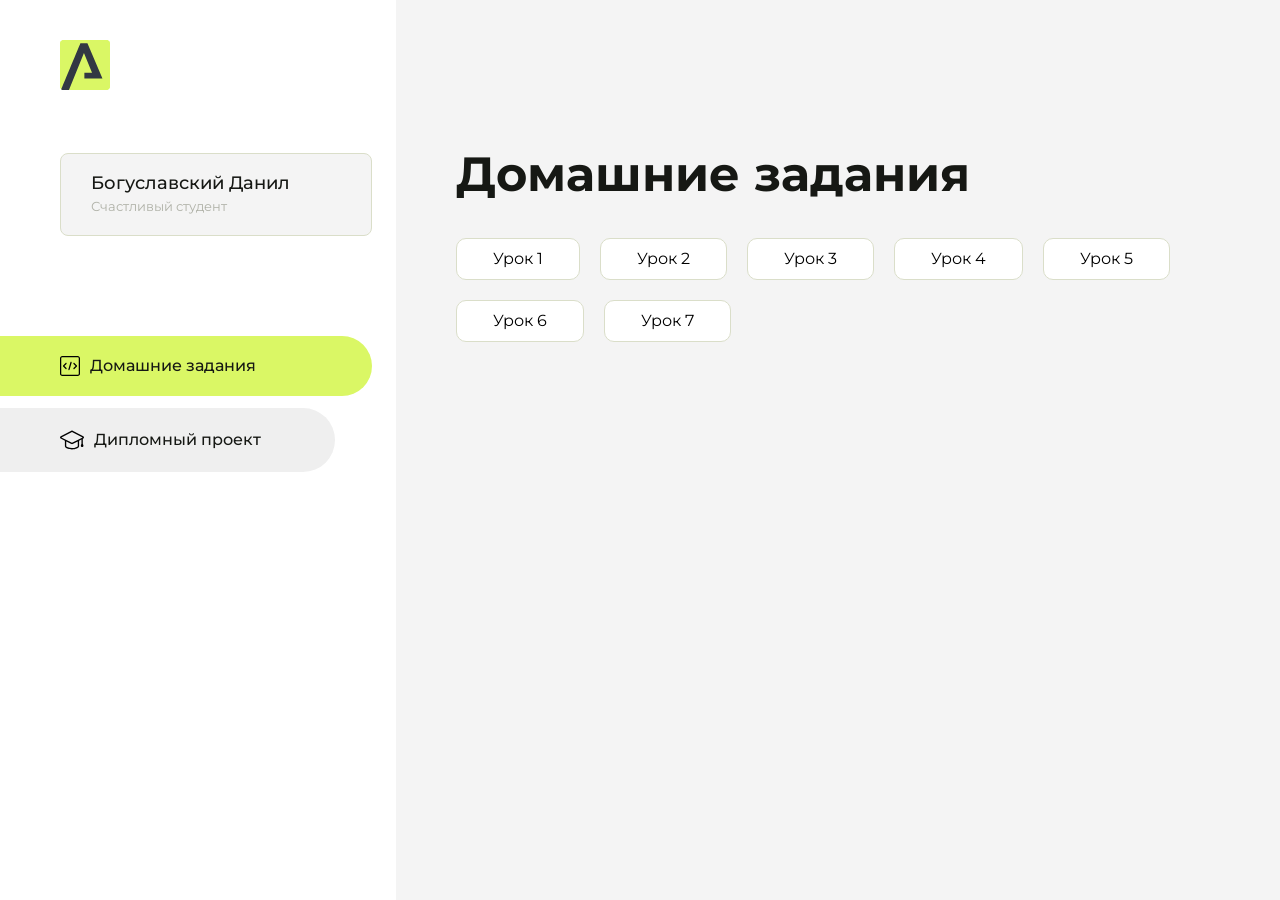
<file: index.html>
<!DOCTYPE html>
<html lang="en">
<head>
    <meta charset="UTF-8">
    <meta name="viewport" content="width=device-width, initial-scale=1.0">
    <title>Домашняя работа</title>
    <link rel="shortcut icon" href="src/logo.ico" type="image/x-icon">
    <link rel="preconnect" href="https://fonts.googleapis.com">
    <link rel="preconnect" href="https://fonts.gstatic.com" crossorigin>
    <link href="https://fonts.googleapis.com/css2?family=Montserrat:wght@400;500;700&family=Rubik:wght@500&display=swap"
          rel="stylesheet">
    <link rel="stylesheet" href="src/style.css">
</head>
<body id="body">
<div class="overlay" id="overlay"></div>
<div class="layout">
    <div class="burger" id="burger">
        <svg viewBox="0 0 24 24" fill="none" xmlns="http://www.w3.org/2000/svg">
            <g id="SVGRepo_bgCarrier" stroke-width="0"></g>
            <g id="SVGRepo_tracerCarrier" stroke-linecap="round" stroke-linejoin="round"></g>
            <g id="SVGRepo_iconCarrier">
                <path d="M4 18L20 18" stroke="#DAF765" stroke-width="2" stroke-linecap="round"></path>
                <path d="M4 12L20 12" stroke="#DAF765" stroke-width="2" stroke-linecap="round"></path>
                <path d="M4 6L20 6" stroke="#DAF765" stroke-width="2" stroke-linecap="round"></path>
            </g>
        </svg>
    </div>
    <aside class="sidebar" id="sidebar">
        <div class="sidebar__inner">
            <div class="logo">
                <svg width="50" height="50" viewBox="0 0 50 50" fill="none" xmlns="http://www.w3.org/2000/svg">
                    <g clip-path="url(#clip0_513_74730)">
                        <path d="M46.17 -0.257004H3.83C1.57281 -0.257004 -0.257 1.57281 -0.257 3.83V46.17C-0.257 48.4272 1.57281 50.257 3.83 50.257H46.17C48.4272 50.257 50.257 48.4272 50.257 46.17V3.83C50.257 1.57281 48.4272 -0.257004 46.17 -0.257004Z"
                              fill="#DAF765"/>
                        <path d="M24.375 38.4H42.461L27.441 3.1585H20.4355C20.4355 3.1585 6.7895 35.881 1.1945 49.294C2.015 50.0275 3.0945 50.257 3.6945 50.257H8.8445L23.954 13.07L32.0465 32.8285H24.375V38.4Z"
                              fill="#323843"/>
                    </g>
                    <defs>
                        <clipPath id="clip0_513_74730">
                            <rect width="50" height="50" fill="white"/>
                        </clipPath>
                    </defs>
                </svg>
            </div>
            <div class="sidebar__user">
                <div class="sidebar__name">Богуславский Данил</div>
                <div class="sidebar__text">Счастливый студент</div>
            </div>
            <div class="sidebar__tabs">
                <div class="sidebar__item">
                    <button class="sidebar__button active" id="tasks">
                        <svg xmlns="http://www.w3.org/2000/svg" width="20" height="20" viewBox="0 0 20 20" fill="none">
                            <g clip-path="url(#clip0_704_74543)">
                                <path d="M17.7083 20H2.29167C1.0275 20 0 18.9725 0 17.7083V2.29167C0 1.0275 1.0275 0 2.29167 0H17.7083C18.9725 0 20 1.0275 20 2.29167V17.7083C20 18.9725 18.9725 20 17.7083 20ZM2.29167 1.25C1.7175 1.25 1.25 1.7175 1.25 2.29167V17.7083C1.25 18.2825 1.7175 18.75 2.29167 18.75H17.7083C18.2825 18.75 18.75 18.2825 18.75 17.7083V2.29167C18.75 1.7175 18.2825 1.25 17.7083 1.25H2.29167Z"
                                      fill="black"/>
                                <path d="M6.04167 13.125C5.88167 13.125 5.72167 13.0642 5.6 12.9417L3.1 10.4417C2.85583 10.1975 2.85583 9.80167 3.1 9.5575L5.6 7.0575C5.84417 6.81333 6.24 6.81333 6.48417 7.0575C6.72833 7.30167 6.72833 7.6975 6.48417 7.94167L4.42583 10L6.48417 12.0583C6.72833 12.3025 6.72833 12.6983 6.48417 12.9425C6.36167 13.0642 6.20167 13.125 6.04167 13.125Z"
                                      fill="black"/>
                                <path d="M8.95833 14.1667C8.9 14.1667 8.84 14.1583 8.78167 14.1417C8.45083 14.0442 8.26083 13.6967 8.35833 13.3658L10.4417 6.28251C10.5392 5.95084 10.8892 5.76417 11.2175 5.85917C11.5483 5.95667 11.7383 6.30417 11.6408 6.63501L9.5575 13.7183C9.47833 13.9908 9.22833 14.1667 8.95833 14.1667Z"
                                      fill="black"/>
                                <path d="M13.9583 13.125C13.7983 13.125 13.6383 13.0642 13.5167 12.9417C13.2725 12.6975 13.2725 12.3017 13.5167 12.0575L15.575 9.99916L13.5167 7.94083C13.2725 7.69666 13.2725 7.30083 13.5167 7.05666C13.7608 6.81249 14.1567 6.81249 14.4008 7.05666L16.9008 9.55666C17.145 9.80083 17.145 10.1967 16.9008 10.4408L14.4008 12.9408C14.2783 13.0642 14.1183 13.125 13.9583 13.125Z"
                                      fill="black"/>
                            </g>
                            <defs>
                                <clipPath id="clip0_704_74543">
                                    <rect width="20" height="20" fill="white"/>
                                </clipPath>
                            </defs>
                        </svg>
                        <span>Домашние задания</span></button>
                </div>
                <div class="sidebar__item">
                    <button class="sidebar__button" id="diplom">
                        <svg xmlns="http://www.w3.org/2000/svg" width="24" height="24" viewBox="0 0 24 24" fill="none">
                            <g clip-path="url(#clip0_704_74553)">
                                <path d="M23.2628 10.5971C23.7176 10.365 24 9.90375 24 9.39337C24 8.883 23.7176 8.42175 23.2628 8.18962L12.6135 2.75362C12.2291 2.55824 11.7705 2.55787 11.3854 2.75399L0.736875 8.19C0.282375 8.42175 0 8.883 0 9.39337C0 9.90375 0.282375 10.365 0.736875 10.5971L4.89038 12.7177V18.2074C4.89038 19.8154 8.412 21.393 12 21.393C15.5884 21.393 19.1096 19.815 19.1096 18.2074V12.7174L21.4609 11.517V15.8017L20.901 17.2305C20.7409 17.6389 20.7934 18.0994 21.0405 18.4616C21.2876 18.8246 21.6979 19.041 22.1366 19.041C22.5754 19.041 22.9852 18.8246 23.2324 18.462C23.4795 18.099 23.532 17.6385 23.3719 17.2301L22.8124 15.8021V10.827L23.2628 10.5971ZM17.7623 18.1721C17.6198 18.6375 15.3491 20.0419 12 20.0419C8.65088 20.0419 6.38025 18.6375 6.2415 18.2074V12.3037L6.23887 12.3019C6.23812 12.057 6.1065 11.8207 5.87325 11.7019L1.3515 9.39337L12 3.95737L22.6489 9.39337L12 14.8294L5.87325 11.7019C5.54063 11.5331 4.6695 11.6674 4.5 12C4.33012 12.3322 4.55813 12.5479 4.89038 12.7177L11.3857 16.0331C11.5781 16.1314 11.7889 16.1805 12 16.1805C12.2107 16.1805 12.4222 16.1314 12.6146 16.0331L17.7593 13.407L17.7623 18.1721Z"
                                      fill="black"/>
                            </g>
                            <defs>
                                <clipPath id="clip0_704_74553">
                                    <rect width="24" height="24" fill="white"/>
                                </clipPath>
                            </defs>
                        </svg>
                        <span>Дипломный проект</span></button>
                </div>
            </div>
        </div>

    </aside>
    <div class="content">
        <div class="container">
            <div class="content__block" id="tasksBlock">
                <div class="content__title">Домашние задания</div>
                <ul class="content__list">
                    <li class="content__list-item">
                        <a href="tamplater p1/index.html">Урок 1</a>
                    </li>
                    <li class="content__list-item">
                        <a href="hacker9990/index.html">Урок 2</a>
                    </li>
                    <li class="content__list-item">
                        <a href="wopa/kdshkk.html">Урок 3</a>
                    </li>
                    <li class="content__list-item">
                        <a href="urok4/index.html">Урок 4</a>
                    </li>
                    <li class="content__list-item">
                        <a href="fit-studio/article.html">Урок 5</a>
                    </li>
                    <li class="content__list-item">
                        <a href="header/index.html">Урок 6</a>
                    </li>
                    <li class="content__list-item">
                        <a href="fit-studio2/article.html">Урок 7</a>
                    </li>
                </ul>
            </div>
            <div class="content__block hidden" id="diplomBlock">
                <div class="content__title">Дипломный проект</div>
                <div class="content__list-diplom">
                    <a href="ПАПКА-С-НОМЕРОМ-УРОКА">Ссылка на ДЗ</a>
                </div>
                <div class="content__decor">
                    <div class="content__decor-text">Давай проверим, чему ты научился!</div>
                    <div class="content__decor-img">
                        <img src="src/decor.png" alt="decor">
                    </div>
                </div>
            </div>
        </div>
    </div>
</div>
<script src="src/index.js"></script>
</body>
</html>
</file>
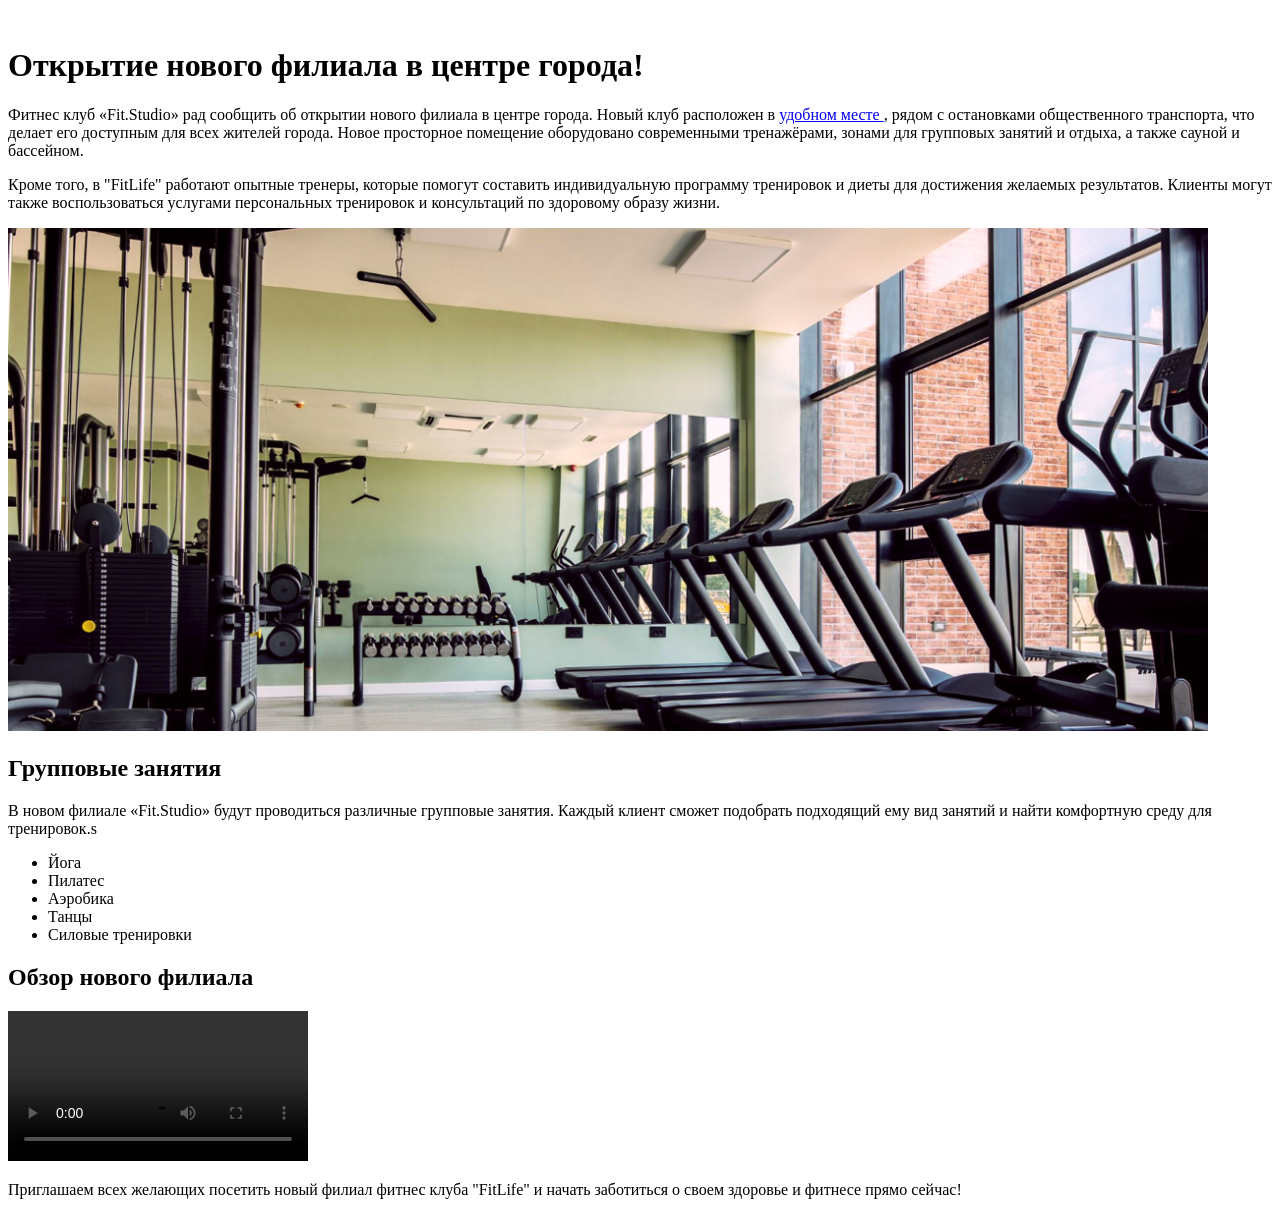
<file: hacker9990/index.html>
<!DOCTYPE html>
<html lang="en">
  <head>
    <meta charset="UTF-8" />
    <meta name="viewport" content="width=device-width, initial-scale=1.0" />
    <title>Document</title>
  </head>
  <img>
    <h1>Открытие нового филиала в центре города!</h1>
    <p>
      Фитнес клуб «Fit.Studio» рад сообщить об открытии нового филиала в центре
      города. Новый клуб расположен в
      <a href="https://youtu.be/5fuchquGWAg?t=85" target="_blank">
        удобном месте </a
      >, рядом с остановками общественного транспорта, что делает его доступным
      для всех жителей города. Новое просторное помещение оборудовано
      современными тренажёрами, зонами для групповых занятий и отдыха, а также
      сауной и бассейном.
    </p>
    <p>
      Кроме того, в "FitLife" работают опытные тренеры, которые помогут
      составить индивидуальную программу тренировок и диеты для достижения
      желаемых результатов. Клиенты могут также воспользоваться услугами
      персональных тренировок и консультаций по здоровому образу жизни.
    </p>
    <img src="image\gym-image.jpeg" 
    alt="комната пыток"
    width="1200"/>
    <h2>Групповые занятия</h2>
    <p>В новом филиале «Fit.Studio» будут проводиться различные групповые занятия. Каждый клиент
сможет подобрать подходящий ему вид занятий и найти комфортную среду для тренировок.s</p>
    <ul> 
        <li>Йога</li>
        <li>Пилатес</li>
        <li>Аэробика</li>
        <li>Танцы</li>
        <li>Силовые тренировки</li>
    </ul>
    <h2>Обзор нового филиала</h2>
    <video src="video\gym-video.mp4" type="video/mp4" controls> gonna give you up</video> 
    <p>Приглашаем всех желающих посетить новый филиал фитнес клуба "FitLife" и начать заботиться о своем здоровье и фитнесе прямо сейчас!</p>
  </body>
</html>
</file>
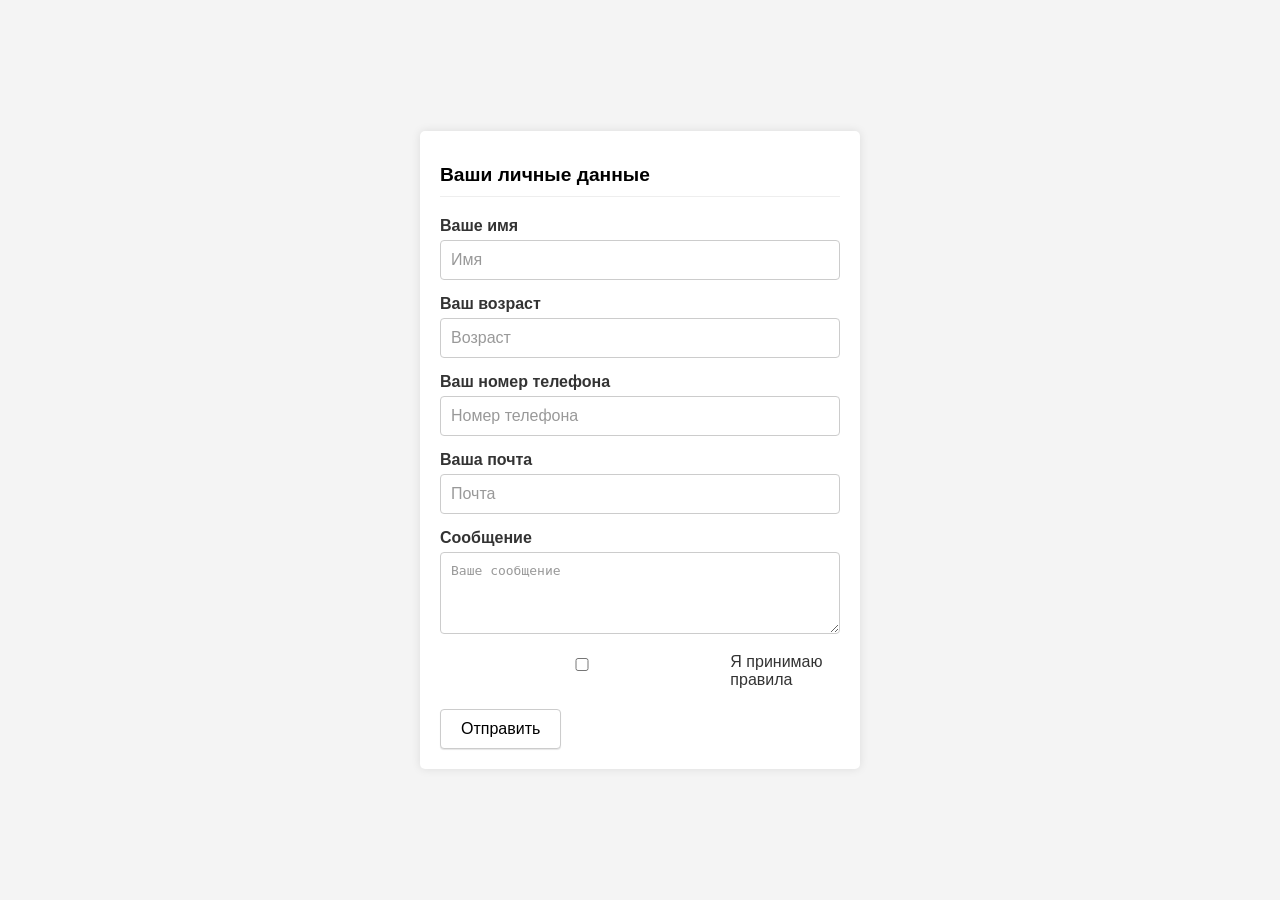
<file: urok4/index.html>
<!DOCTYPE html>
<html lang="ru">
  <head>
    <meta charset="UTF-8" />
    <meta name="viewport" content="width=device-width, initial-scale=1.0" />
    <title>Форма обратной связи</title>
    <link rel="stylesheet" href="style.css" />
  </head>
  <body>
    <div class="form-container">
      <form action="#" method="POST">
        <h1>Ваши личные данные</h1>

        <label for="name">Ваше имя</label>
        <input type="text" id="name" name="name" placeholder="Имя" />

        <label for="age">Ваш возраст</label>
        <input type="text" id="age" name="age" placeholder="Возраст" />

        <label for="phone">Ваш номер телефона</label>
        <input
          type="text"
          id="phone"
          name="phone"
          placeholder="Номер телефона"
        />

        <label for="email">Ваша почта</label>
        <input type="email" id="email" name="email" placeholder="Почта" />

        <label for="message">Сообщение</label>
        <textarea
          id="message"
          name="message"
          rows="4"
          placeholder="Ваше сообщение"
        ></textarea>

        <div class="checkbox-container">
          <input type="checkbox" id="rules" name="rules" required />
          <label for="rules">Я принимаю правила</label>
        </div>

        <button type="submit">Отправить</button>
      </form>
    </div>
  </body>
</html>
</file>
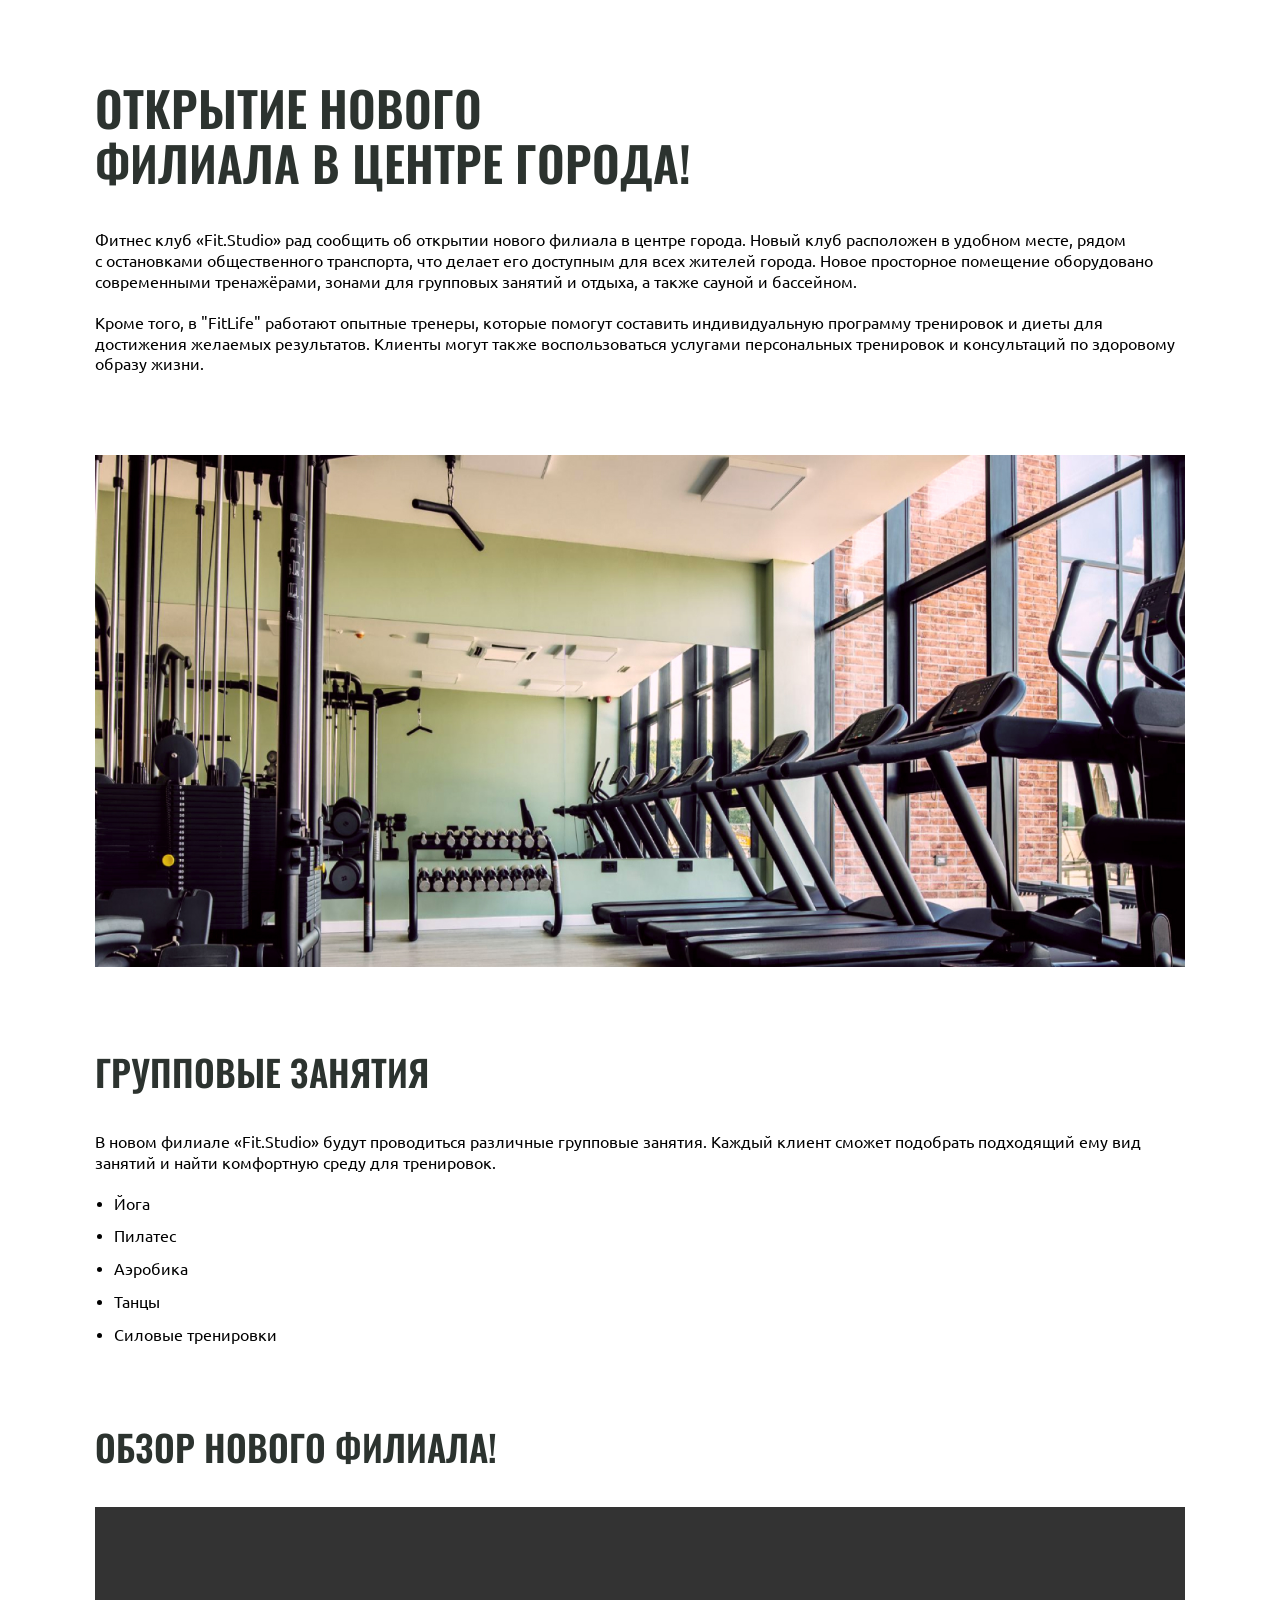
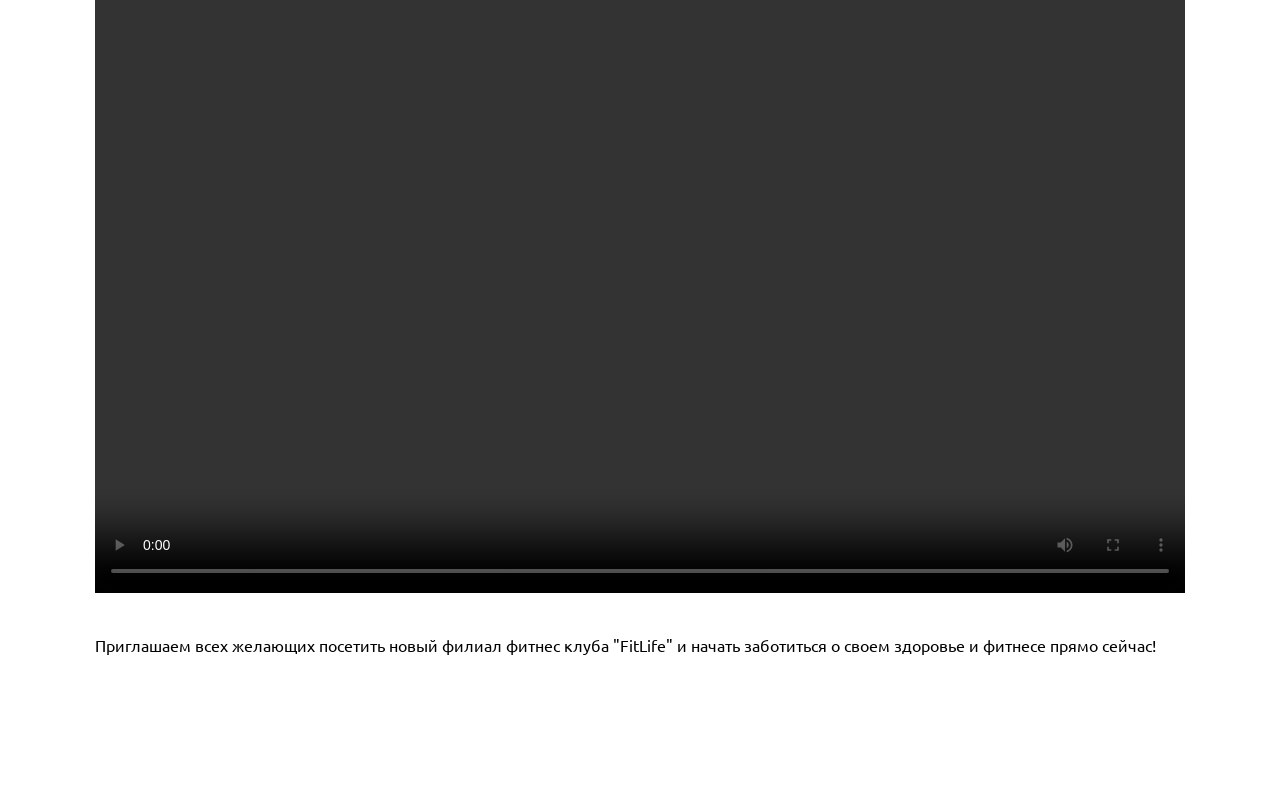
<file: fit-studio/article.html>
<!DOCTYPE html>
<html lang="ru">
  <head>
    <meta charset="UTF-8" />
    <meta name="viewport" content="width=device-width, initial-scale=1.0" />
    <title>Fit Studio - Открытие нового филиала!</title>
    <link rel="stylesheet" href="./css/normalize.css" />
    <link rel="stylesheet" href="./css/fonts.css" />
    <link rel="stylesheet" href="./css/article.css" />
  </head>
  <body>
    <article class="article">
      <div class="container">
        <h1 class="article-title article-title-large">
          Открытие нового филиала в центре города!
        </h1>
        <p class="article-text">
          Фитнес клуб «Fit.Studio» рад сообщить об открытии нового филиала
          в центре города. Новый клуб расположен в удобном месте, рядом
          с остановками общественного транспорта, что делает его доступным
          для всех жителей города. Новое просторное помещение оборудовано
          современными тренажёрами, зонами для групповых занятий и отдыха,
          а также сауной и бассейном.
        </p>
        <p class="article-text article-mb">
          Кроме того, в "FitLife" работают опытные тренеры, которые помогут
          составить индивидуальную программу тренировок и диеты для достижения
          желаемых результатов. Клиенты могут также воспользоваться услугами
          персональных тренировок и консультаций по здоровому образу жизни.
        </p>
        <img
          class="article-img article-mb"
          src="./images/gym-img.jpg"
          width="1220"
          height="512"
          alt="Тренажерный заз"
        />
        <h2 class="article-title article-title-medium">Групповые занятия</h2>
        <p class="article-text">
          В новом филиале «Fit.Studio» будут проводиться различные групповые
          занятия. Каждый клиент сможет подобрать подходящий ему вид занятий
          и найти комфортную среду для тренировок.
        </p>
        <ul class="article-list article-text article-mb">
          <li class="article-item">Йога</li>
          <li class="article-item">Пилатес</li>
          <li class="article-item">Аэробика</li>
          <li class="article-item">Танцы</li>
          <li class="article-item">Силовые тренировки</li>
        </ul>
        <h2 class="article-title article-title-medium">
          Обзор нового филиала!
        </h2>
        <video
          class="article-video"
          src="./videos/gym-video.mp4"
          width="1220"
          height="686"
          controls
        ></video>
        <p class="article-text">
          Приглашаем всех желающих посетить новый филиал фитнес клуба "FitLife"
          и начать заботиться о своем здоровье и фитнесе прямо сейчас!
        </p>
      </div>
    </article>
  </body>
</html>
</file>
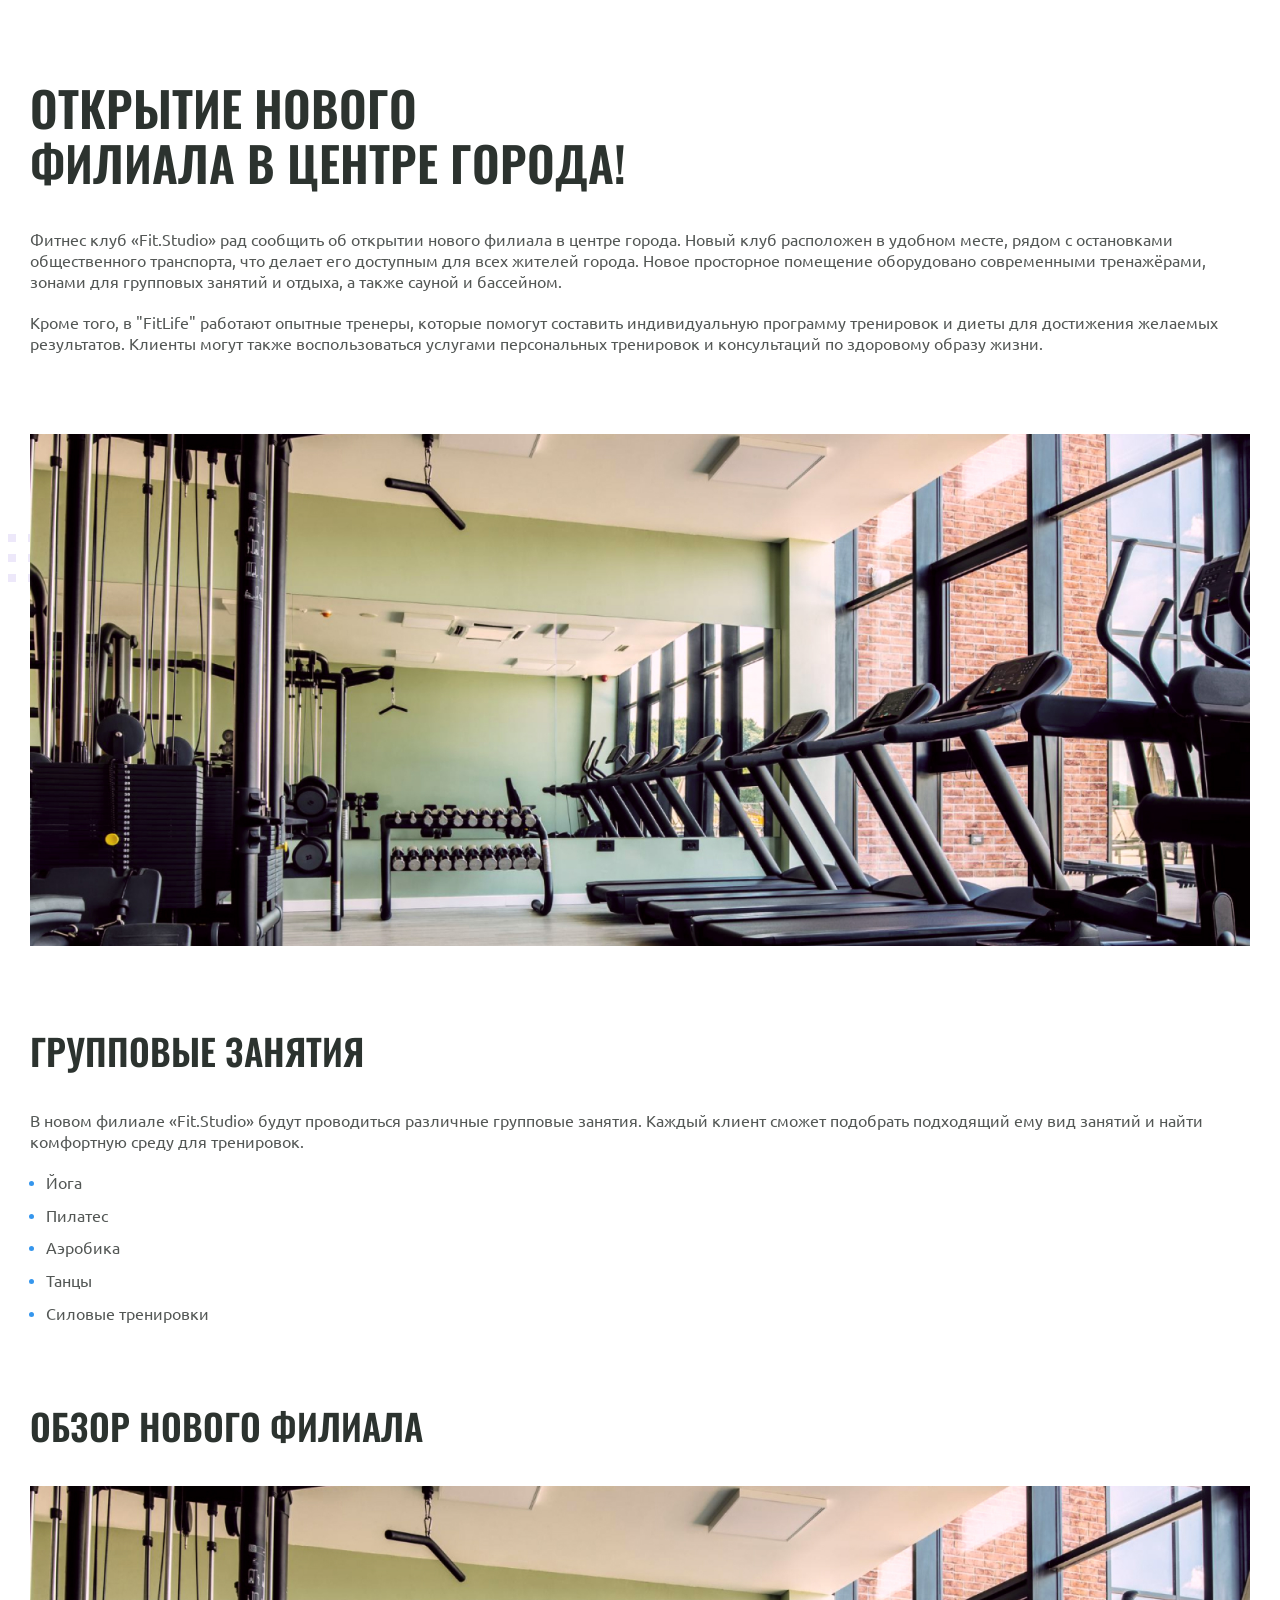
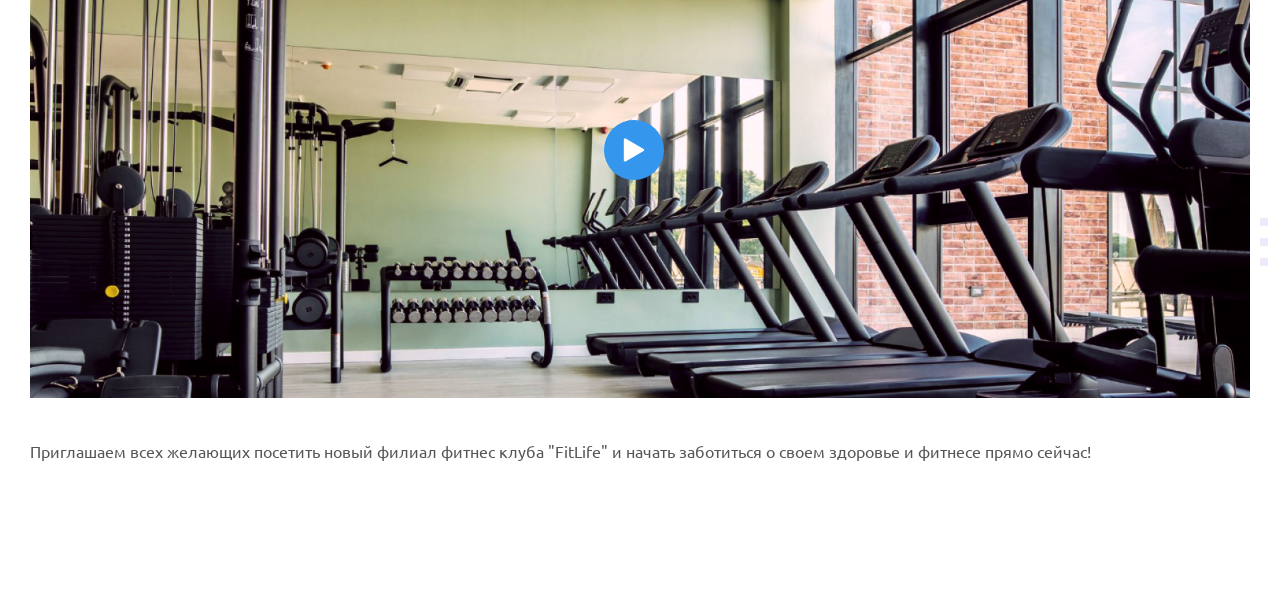
<file: fit-studio2/article.html>
<!DOCTYPE html>
<html lang="ru">
  <head>
    <meta charset="UTF-8" />
    <meta name="viewport" content="width=device-width, initial-scale=1.0" />
    <title>Fit Studio - Открытие нового филиала!</title>
    <link rel="stylesheet" href="./css/normalize.css" />
    <link rel="stylesheet" href="./css/fonts.css" />
    <link rel="stylesheet" href="./css/article.css" />
  </head>
  <body>
    <article class="article">
      <div class="container">
        <h1 class="article-title article-title-large">
          Открытие нового филиала в центре города!
        </h1>
        <p class="article-text">
          Фитнес клуб «Fit.Studio» рад сообщить об открытии нового филиала
          в центре города. Новый клуб расположен в удобном месте, рядом
          с остановками общественного транспорта, что делает его доступным
          для всех жителей города. Новое просторное помещение оборудовано
          современными тренажёрами, зонами для групповых занятий и отдыха,
          а также сауной и бассейном.
        </p>
        <p class="article-text article-mb-1">
          Кроме того, в "FitLife" работают опытные тренеры, которые помогут
          составить индивидуальную программу тренировок и диеты для достижения
          желаемых результатов. Клиенты могут также воспользоваться услугами
          персональных тренировок и консультаций по здоровому образу жизни.
        </p>
        <div class="article-decor-wrapper article-decor-wrapper-1 article-mb-1">
          <img
            class="article-img"
            src="./images/gym-img.jpg"
            width="1220"
            height="512"
            alt="Тренажерный зал"
          />
        </div>
        <h2 class="article-title article-title-medium">Групповые занятия</h2>
        <p class="article-text">
          В новом филиале «Fit.Studio» будут проводиться различные групповые
          занятия. Каждый клиент сможет подобрать подходящий ему вид занятий
          и найти комфортную среду для тренировок.
        </p>
        <ul class="article-list article-text article-mb-1">
          <li class="article-item">Йога</li>
          <li class="article-item">Пилатес</li>
          <li class="article-item">Аэробика</li>
          <li class="article-item">Танцы</li>
          <li class="article-item">Силовые тренировки</li>
        </ul>
        <h2 class="article-title article-title-medium">Обзор нового филиала</h2>
        <div class="article-decor-wrapper article-decor-wrapper-2 article-mb-2">
          <button class="article-play-button">
            <img
              src="./images/play-icon.svg"
              width="24"
              height="24"
              alt="Запустить"
            />
          </button>
          <img
            class="article-img"
            src="./images/gym-img.jpg"
            width="1220"
            height="512"
            alt="Тренажерный зал"
          />
        </div>
        <p class="article-text">
          Приглашаем всех желающих посетить новый филиал фитнес клуба "FitLife"
          и начать заботиться о своем здоровье и фитнесе прямо сейчас!
        </p>
      </div>
    </article>
  </body>
</html>
</file>
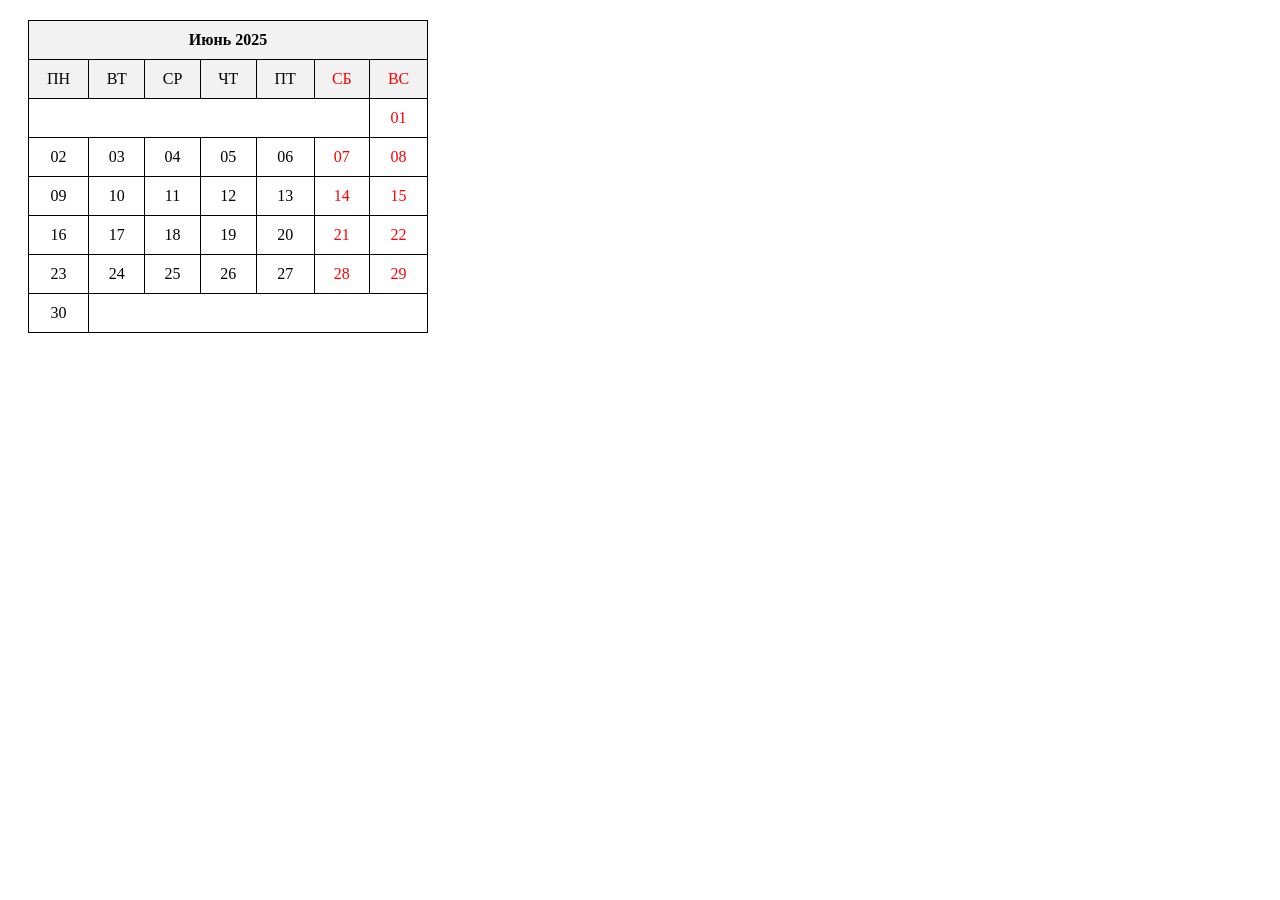
<file: wopa/kdshkk.html>
<!DOCTYPE html>
<html lang="ru">
  <head>
    <meta charset="UTF-8" />
    <meta name="viewport" content="width=device-width, initial-scale=1.0" />
    <title>Июнь 2025</title>
    <style>
      table {
        border-collapse: collapse;
        width: 100%;
        max-width: 400px;
        margin: 20px;
        border: 1px solid black;
      }
      caption {
        font-weight: bold;
        padding: 10px;
        border: 1px solid black;
        border-bottom: none;
        background-color: #f2f2f2;
      }
      th,
      td {
        border: 1px solid black;
        padding: 10px;
        text-align: center;
      }
      th {
        background-color: #f2f2f2;
        font-weight: normal;
      }
      .weekend {
        color: red;
      }
    </style>
  </head>
  <body>
    <table>
      <caption>
        Июнь 2025
      </caption>
      <thead>
        <tr>
          <th>ПН</th>
          <th>ВТ</th>
          <th>СР</th>
          <th>ЧТ</th>
          <th>ПТ</th>
          <th class="weekend">СБ</th>
          <th class="weekend">ВС</th>
        </tr>
      </thead>
      <tbody>
        <tr>
          <td colspan="6"></td>
          <td class="weekend">01</td>
        </tr>
        <tr>
          <td>02</td>
          <td>03</td>
          <td>04</td>
          <td>05</td>
          <td>06</td>
          <td class="weekend">07</td>
          <td class="weekend">08</td>
        </tr>
        <tr>
          <td>09</td>
          <td>10</td>
          <td>11</td>
          <td>12</td>
          <td>13</td>
          <td class="weekend">14</td>
          <td class="weekend">15</td>
        </tr>
        <tr>
          <td>16</td>
          <td>17</td>
          <td>18</td>
          <td>19</td>
          <td>20</td>
          <td class="weekend">21</td>
          <td class="weekend">22</td>
        </tr>
        <tr>
          <td>23</td>
          <td>24</td>
          <td>25</td>
          <td>26</td>
          <td>27</td>
          <td class="weekend">28</td>
          <td class="weekend">29</td>
        </tr>
        <tr>
          <td>30</td>
          <td colspan="6"></td>
        </tr>
      </tbody>
    </table>
  </body>
</html>
</file>
<file: src/style.css>
*{padding: 0;margin: 0;border: 0;}
*,*:before,*:after{-webkit-box-sizing: border-box;box-sizing: border-box;}
:focus,:active{outline: none;}
a:focus,a:active{outline: none;}
nav,footer,header,aside{display: block;}
html,body{
    height:100%;width:100%;
    font-size:100%;line-height:1;-ms-text-size-adjust:100%;-moz-text-size-adjust:100%;-webkit-text-size-adjust:100%;}
input,button,textarea{font-family:inherit;}
input::-ms-clear{display: none;}
button{cursor: pointer;}
button::-moz-focus-inner{padding:0;border:0;}
a,a:visited{text-decoration: none;}
a:hover{text-decoration: none;}
ul li{list-style: none;}
img{vertical-align: top;}
h1,h2,h3,h4,h5,h6{font-size:inherit;font-weight: inherit;}
a{color:inherit;}



body {
    font-family: "Montserrat",SansSerif;
    color: black;
}

body.overflow {
    overflow: hidden;
}



.layout {
    display: -webkit-box;
    display: -ms-flexbox;
    display: flex;
    min-height: 100vh;
}

.sidebar {
    padding: 40px 24px 40px 0;
    -ms-flex-negative: 0;
    flex-shrink: 0;
    background-color: white;
}



.content {
    -webkit-box-flex: 1;
    -ms-flex-positive: 1;
    flex-grow: 1;
    background-color: #F4F4F4;
}

.container {
    display: -webkit-box;
    display: -ms-flexbox;
    display: flex;
    -webkit-box-orient: vertical;
    -webkit-box-direction: normal;
    -ms-flex-direction: column;
    flex-direction: column;
    -webkit-box-pack: center;
    -ms-flex-pack: center;
    justify-content: center;
    -webkit-box-align: center;
    -ms-flex-align: center;
    align-items: center;
    padding: 150px 60px 80px 60px;
}


.logo {
    margin-left: 60px;
    margin-bottom: 60px;
}

.sidebar__user {
    background-color: #F4F4F4;
    padding: 20px 30px;
    margin-left: 60px;
    margin-bottom: 100px;
    border-radius: 8px;
    border: 1px solid #DADEC9;
}

.sidebar__name {
    color:#161814;
    font-size: 18px;
    font-weight: 500;
    margin-bottom: 6px;
}

.sidebar__text {
    color: #AFB1A7;
    font-size: 13px;
    font-weight: 400;
    line-height: 130%; /* 16.9px */
}

.sidebar__item {
    width: 372px;
}

.sidebar__button {
    display: -webkit-box;
    display: -ms-flexbox;
    display: flex;
    -webkit-box-align: center;
    -ms-flex-align: center;
    align-items: center;
    gap: 10px;
    padding: 20px 60px;
    margin-bottom: 12px;
    border-radius: 0px 100px 100px 0px;
    -webkit-transition: all .5s;
    -o-transition: all .5s;
    transition: all .5s;
    cursor: pointer;
    width: 90%;
    color:#161814;
    font-size: 16px;
    font-weight: 500;
}

.sidebar__button.active , .sidebar__button:hover {
    width: 100%;
    background-color: #DAF765;
}


.content__title {
    color: #161814;
    font-size: 48px;
    font-weight: 700;
    margin-bottom: 40px;
}

.content__list {
    display: -webkit-box;
    display: -ms-flexbox;
    display: flex;
    -webkit-box-align: center;
    -ms-flex-align: center;
    align-items: center;
    -ms-flex-wrap: wrap;
    flex-wrap: wrap;
    gap: 20px;
}



.content__list-item  {
    cursor: pointer;
    padding: 12px 18px;
    background-color: #fff;
    border-radius: 10px;
    border: 1px solid #DADEC9;
    -webkit-transition: all .3s;
    -o-transition: all .3s;
    transition: all .3s;
}

.content__list-item:hover,.content__list-diplom:hover {
    background-color: #AFB1A7;
}

li a {
    padding: 12px 18px;

}


.content__list-diplom {
    -webkit-transition: all .3s;
    -o-transition: all .3s;
    transition: all .3s;
    display: inline-block;
    padding: 12px 18px;
    background-color: #fff;
    border-radius: 10px;
    border: 1px solid #DADEC9;
}

.content__decor {
    display: -webkit-box;
    display: -ms-flexbox;
    display: flex;
    -webkit-box-align: center;
    -ms-flex-align: center;
    align-items: center;
}

.content__decor-text {
    color:#BEDD44;
    font-size: 36px;
    font-weight: 700;
    line-height: 110%; /* 39.6px */
}

.content__block {
    max-width: 1200px;
}

.content__block.hidden {
    display: none;
}

.content__decor-img img{
    width: 100%;
}

.burger {
    display: none;
    padding: 5px;
    position: fixed;
    top: 3%;
    right: 7%;
    width: 40px;
    height: 40px;
    background-color: #161814;
    border-radius: 50%;
    z-index: 10;
    border: 1px solid #DAF765;
}

@media (max-width: 768px) {
    .burger {
        display: block;
    }

    .sidebar {
        -webkit-transition: all .3s;
        -o-transition: all .3s;
        transition: all .3s;
        -webkit-transform: translateX(-100%);
        -ms-transform: translateX(-100%);
        transform: translateX(-100%);
        position: fixed;
        top: 0;
        left: 0;
        bottom: 0;
        z-index: 5;
    }

    .sidebar.show {
        -webkit-transform: translateX(0%);
        -ms-transform: translateX(0%);
        transform: translateX(0%);
    }

    .overlay {
        opacity: 0;
        pointer-events: none;
        -webkit-transition: all .3s;
        -o-transition: all .3s;
        transition: all .3s;
        position: absolute;
        top: 0;
        right: 0;
        left: 0;
        bottom: 0;
        z-index: 3;
        background-color: #000000e0;
    }

    .overlay.show {
        opacity: 1;
        pointer-events: all;
    }

    .container {
        padding: 40px 20px;
        min-height: 100%;
    }

    .content__decor {
        margin-top: 20px;
        -webkit-box-orient: vertical;
        -webkit-box-direction: normal;
        -ms-flex-direction: column;
        flex-direction: column;
    }
}

@media (max-width: 400px) {
    .sidebar__user {
        margin-left: 0;
    }
}
</file>
<file: urok4/style.css>
body {
  font-family: sans-serif;
  background-color: #f4f4f4;
  display: flex;
  justify-content: center;
  align-items: center;
  min-height: 100vh;
  margin: 0;
}

.form-container {
  background-color: #fff;
  padding: 20px;
  border-radius: 5px;
  box-shadow: 0 0 10px rgba(0, 0, 0, 0.1);
  width: 100%;
  max-width: 400px;
}

form h1 {
  font-size: 1.2em;
  margin-bottom: 20px;
  border-bottom: 1px solid #eee;
  padding-bottom: 10px;
}

label {
  display: block;
  margin-bottom: 5px;
  font-weight: bold;
  color: #333;
}

input,
input[type="email"],
textarea {
  width: 100%;
  padding: 10px;
  margin-bottom: 15px;
  border: 1px solid #ccc;
  border-radius: 4px;
  box-sizing: border-box;
  font-size: 1em;
}

input::placeholder,
textarea::placeholder {
  color: #999;
}

.checkbox-container {
  display: flex;
  align-items: center;
  margin-bottom: 20px;
}

.checkbox-container input[type="checkbox"] {
  margin-right: 10px;
  cursor: pointer;
}

.checkbox-container label {
  font-weight: normal;
  margin-bottom: 0;
  cursor: pointer;
}

button {
  background-color: #fff;
  color: #000;
  padding: 10px 20px;
  border: 1px solid #ccc;
  border-radius: 4px;
  cursor: pointer;
  font-size: 1em;
  box-shadow: 0 1px 1px rgba(0, 0, 0, 0.1);
}

button:hover {
  background-color: #f0f0f0;
}
</file>
<file: fit-studio/css/fonts.css>
@font-face {
  font-family: "Ubuntu";
  src: local("Ubuntu"), url("../fonts/UbuntuLight.woff2") format("woff2");
  font-weight: 300;
  font-style: normal;
  font-display: swap;
}

@font-face {
  font-family: "Ubuntu";
  src: local("Ubuntu"), url("../fonts/UbuntuRegular.woff2") format("woff2");
  font-weight: 400;
  font-style: normal;
  font-display: swap;
}

@font-face {
  font-family: "Ubuntu";
  src: local("Ubuntu"), url("../fonts/UbuntuMedium.woff2") format("woff2");
  font-weight: 500;
  font-style: normal;
  font-display: swap;
}

@font-face {
  font-family: "Oswald";
  src: local("Oswald"), url("../fonts/OswaldMedium.woff2") format("woff2");
  font-weight: 500;
  font-style: normal;
  font-display: swap;
}

@font-face {
  font-family: "Oswald";
  src: local("Oswald"), url("../fonts/OswaldSemiBold.woff2") format("woff2");
  font-weight: 600;
  font-style: normal;
  font-display: swap;
}
</file>
<file: fit-studio/css/article.css>
html {
  font-family: Ubuntu, sans-serif;
  font-weight: 400;
}

body * {
  box-sizing: border-box;
}

h1,
h2,
h3,
h4,
h5,
h6,
p {
  margin: 0;
}

.container {
  max-width: 1250px;
  margin: 0 auto;
  padding: 0 15px;
}

.article {
  padding: 80px;
  padding-bottom: 120px;
}

.article-title {
  max-width: 596px;
  margin-bottom: 40px;
  font-family: Oswald;
  font-weight: 600;
  line-height: 115%;
  text-transform: uppercase;
  color: #2c332f;
}

.article-title-large {
  font-size: 48px;
}

.article-title-medium {
  font-size: 36px;
}

.article-text {
  margin-bottom: 20px;
  font-weight: 400;
  font-size: 16px;
  line-height: 130%;
  color: var(--text-nabornyy);
}

.article-mb {
  margin-bottom: 80px;
}

.article-img {
  width: 100%;
}

.article-list {
  margin-top: 0px;
  padding-left: 19px;
}

.article-item {
  margin-bottom: 12px;
}

.article-video {
  width: 100%;
  margin-bottom: 40px;
}
</file>
<file: fit-studio2/css/fonts.css>
@font-face {
  font-family: "Ubuntu";
  src: local("Ubuntu"), url("../fonts/UbuntuLight.woff2") format("woff2");
  font-weight: 300;
  font-style: normal;
  font-display: swap;
}

@font-face {
  font-family: "Ubuntu";
  src: local("Ubuntu"), url("../fonts/UbuntuRegular.woff2") format("woff2");
  font-weight: 400;
  font-style: normal;
  font-display: swap;
}

@font-face {
  font-family: "Ubuntu";
  src: local("Ubuntu"), url("../fonts/UbuntuMedium.woff2") format("woff2");
  font-weight: 500;
  font-style: normal;
  font-display: swap;
}

@font-face {
  font-family: "Oswald";
  src: local("Oswald"), url("../fonts/OswaldMedium.woff2") format("woff2");
  font-weight: 500;
  font-style: normal;
  font-display: swap;
}

@font-face {
  font-family: "Oswald";
  src: local("Oswald"), url("../fonts/OswaldSemiBold.woff2") format("woff2");
  font-weight: 600;
  font-style: normal;
  font-display: swap;
}
</file>
<file: fit-studio2/css/article.css>
html {
  font-family: Ubuntu, sans-serif;
  font-weight: 400;
}

body * {
  box-sizing: border-box;
}

h1,
h2,
h3,
h4,
h5,
h6,
p {
  margin: 0;
}

.container {
  max-width: 1250px;
  margin: 0 auto;
  padding: 0 15px;
}

.article {
  padding-top: 80px;
  padding-bottom: 120px;
}

.article-title {
  max-width: 596px;
  margin-bottom: 40px;
  font-family: Oswald;
  font-weight: 600;
  line-height: 115%;
  text-transform: uppercase;
  color: #2c332f;
}

.article-title-large {
  font-size: 48px;
}

.article-title-medium {
  font-size: 36px;
}

.article-text {
  margin-bottom: 20px;
  font-weight: 400;
  font-size: 16px;
  line-height: 130%;
  color: #535755;
}

.article-mb-1 {
  margin-bottom: 80px;
}

.article-mb-2 {
  margin-bottom: 40px;
}

.article-decor-wrapper {
  position: relative;
}

.article-decor-wrapper::before {
  content: "";
  position: absolute;
  z-index: -1;
  background: url("../images/decor-icon.svg") no-repeat;
  width: 528px;
  height: 48px;
}

.article-decor-wrapper-1::before {
  top: 100px;
  left: -350px;
}

.article-decor-wrapper-2::before {
  right: -350px;
  bottom: 136px;
}

.article-img,
.article-video {
  width: 100%;
}

.article-list {
  margin-top: 0;
  padding-left: 16px;
}

.article-item {
  margin-bottom: 12px;
}

.article-item::marker {
  color: #3596ed;
}

.article-play-button {
  position: absolute;
  top: 50%;
  left: 50%;
  transform: translate(-60%, -40%);
  display: flex;
  align-items: center;
  justify-content: center;
  width: 60px;
  height: 60px;
  padding: 0;
  background-color: #3596ed;
  border: none;
  border-radius: 50%;
  cursor: pointer;
}
</file>
